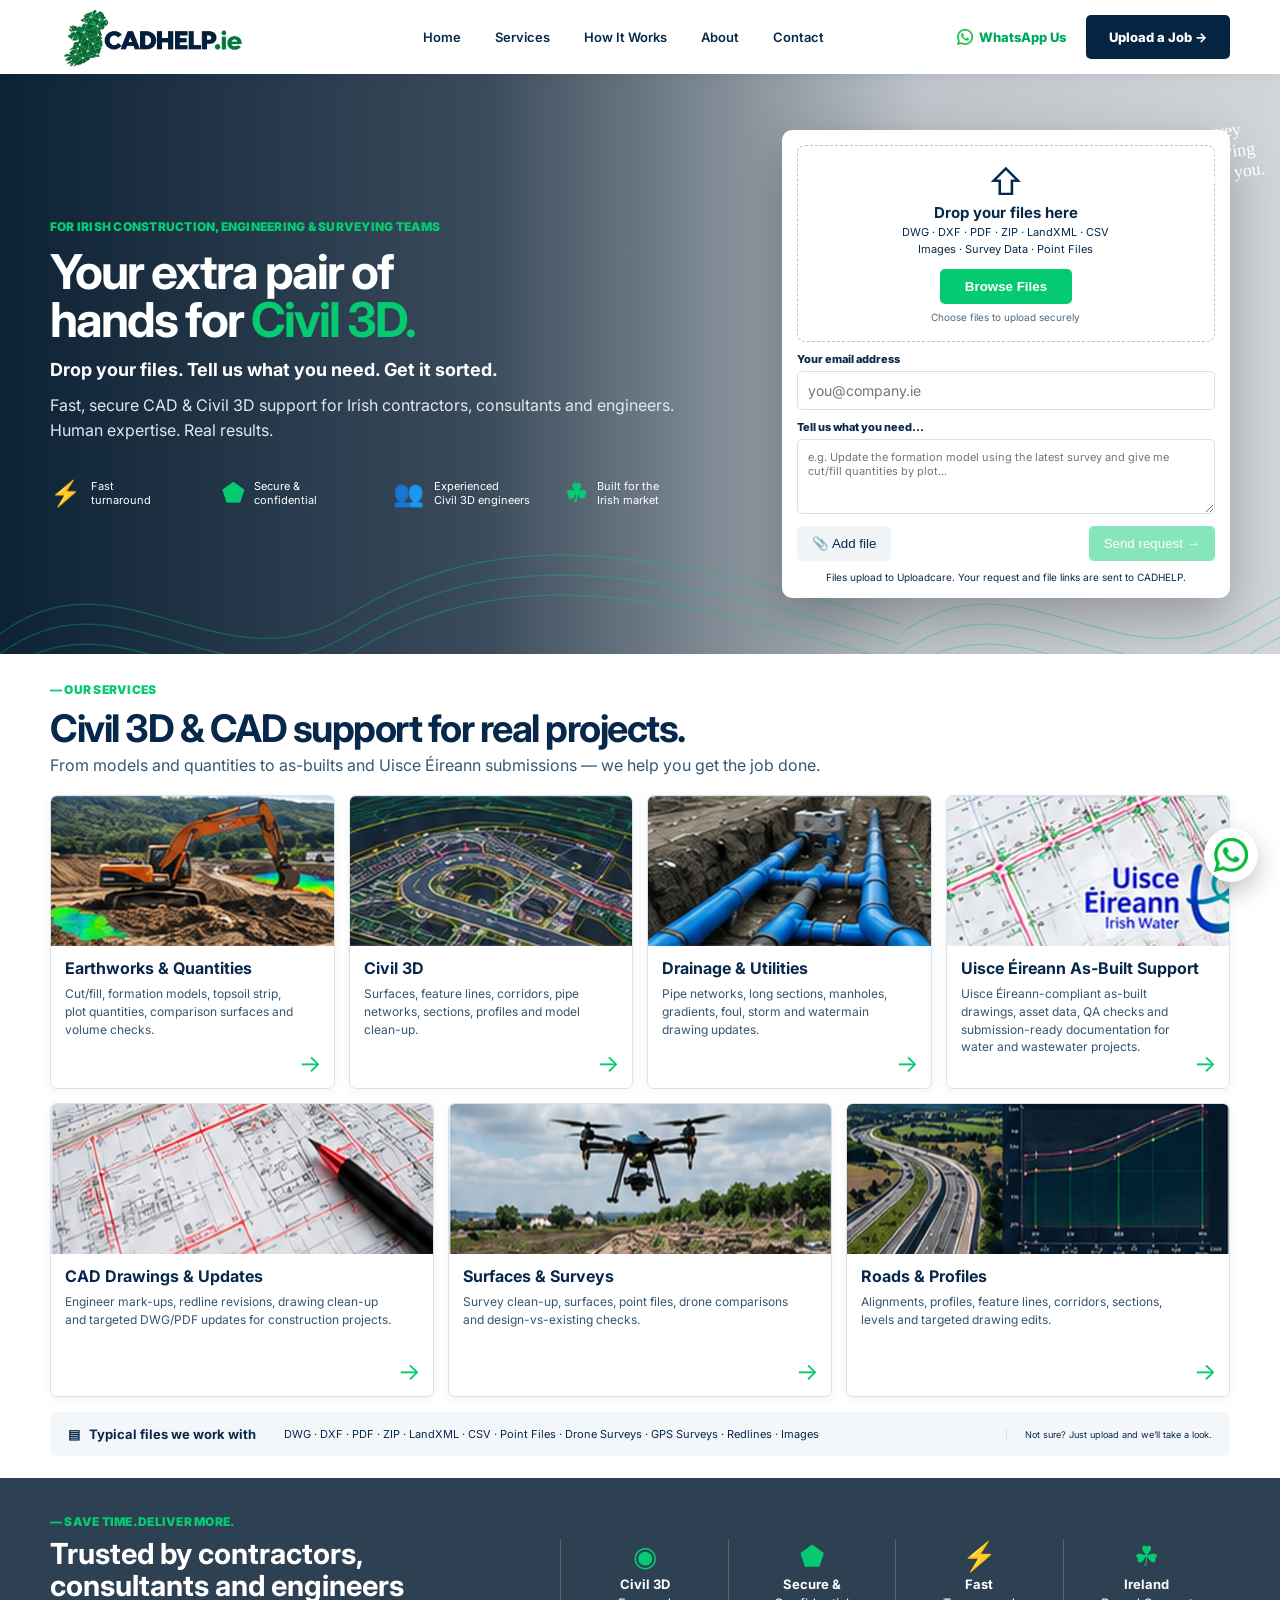
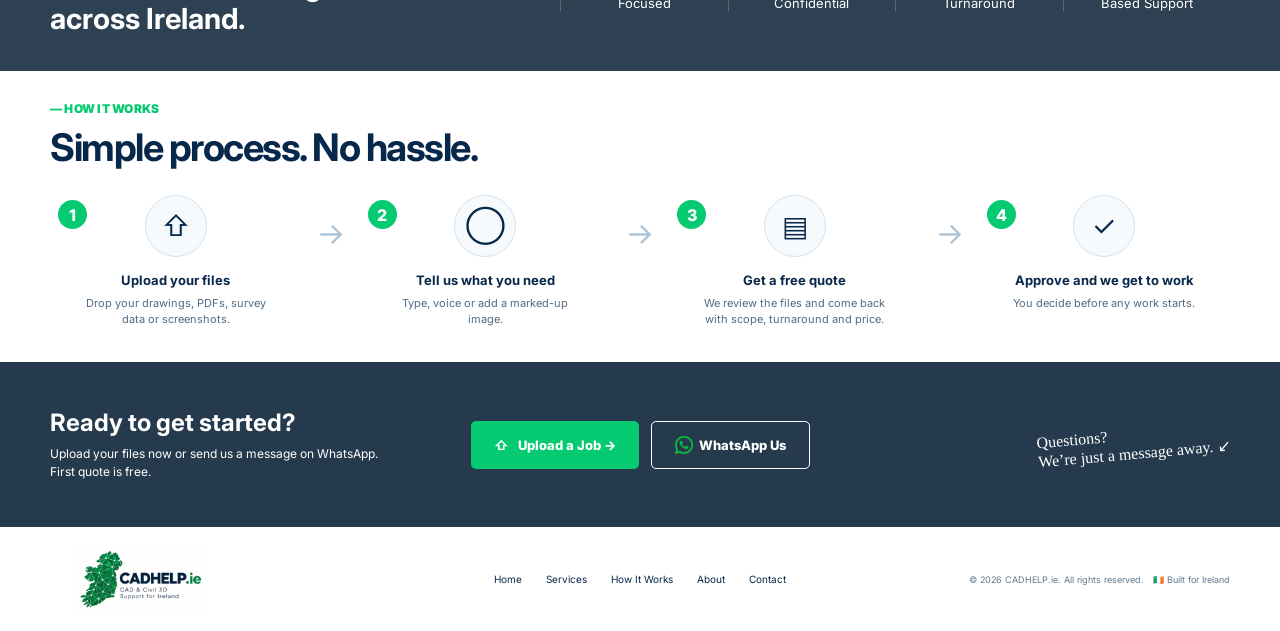
<file: index.html>
<!doctype html>
<html lang="en">
<head>
  <meta charset="utf-8" />
  <meta name="viewport" content="width=device-width,initial-scale=1" />
  <meta name="theme-color" content="#08284b" />
  <meta name="description" content="CADHELP.ie — Civil 3D and CAD support for Irish construction, engineering and surveying teams." />
  <title>CADHELP.ie — CAD & Civil 3D Support for Ireland</title>
  <link rel="preconnect" href="https://fonts.googleapis.com">
  <link rel="preconnect" href="https://fonts.gstatic.com" crossorigin>
  <link href="https://fonts.googleapis.com/css2?family=Inter:wght@400;500;600;700;800;900&display=swap" rel="stylesheet">
  <link rel="stylesheet" href="css/style.css?v=mobile-v3" />
</head>
<body>
<header class="site-header">
  <div class="shell header-inner">
    <a class="brand" href="#top" aria-label="CADHELP.ie home">
      <picture><source media="(max-width: 620px)" srcset="assets/cadhelp-logo-mobile.webp"><img class="brand-logo" src="assets/cadhelp-logo-compact.png" alt="CADHELP.ie" width="220" height="62" decoding="async"></picture>
    </a>
    <button class="menu-btn" id="menuBtn" type="button" aria-label="Open menu" aria-controls="nav" aria-expanded="false"><span aria-hidden="true">☰</span></button>
    <nav class="nav" id="nav">
      <a href="#top">Home</a><a href="#services">Services</a><a href="#how">How It Works</a><a href="#about">About</a><a href="#contact">Contact</a>
    </nav>
    <div class="header-actions">
      <a class="wa-link" href="https://wa.me/353838359614" target="_blank" rel="noopener"><img class="wa-icon" src="assets/whatsapp-icon.png" alt="" width="16" height="16"> WhatsApp Us</a>
      <a class="btn btn-dark" href="#upload">Upload a Job →</a>
    </div>
  </div>
</header>

<main id="top">
  <section class="hero">
    <div class="hero-overlay"></div>
    <div class="hero-contours"></div>
    <div class="shell hero-grid">
      <div class="hero-copy">
        <div class="kicker">FOR IRISH CONSTRUCTION, ENGINEERING & SURVEYING TEAMS</div>
        <h1>Your extra pair of<br>hands for <span>Civil 3D.</span></h1>
        <h2>Drop your files. Tell us what you need. Get it sorted.</h2>
        <p>Fast, secure CAD & Civil 3D support for Irish contractors, consultants and engineers. Human expertise. Real results.</p>
        <div class="hero-benefits">
          <div><b>⚡</b><span>Fast<br>turnaround</span></div>
          <div><b>⬟</b><span>Secure &<br>confidential</span></div>
          <div><b>👥</b><span>Experienced<br>Civil 3D engineers</span></div>
          <div><b>☘</b><span>Built for the<br>Irish market</span></div>
        </div>
      </div>

      <div class="upload-card" id="upload">
        <div class="drop-zone" id="dropZone">
          <input id="fileInput" type="file" multiple hidden>
          <div class="upload-icon">⇧</div>
          <strong>Drop your files here</strong>
          <span>DWG · DXF · PDF · ZIP · LandXML · CSV</span>
          <span>Images · Survey Data · Point Files</span>
          <button class="browse-btn" id="browseBtn" type="button">Browse Files</button>
          <small>Choose files to upload securely</small>
        </div>
        <div id="uploadStatus" class="upload-status" role="status" aria-live="polite"></div>
        <label class="field-label" for="clientEmail">Your email address</label>
        <input id="clientEmail" class="client-email" type="email" autocomplete="email" placeholder="you@company.ie" required>
        <label class="field-label" for="requestText">Tell us what you need...</label>
        <textarea id="requestText" placeholder="e.g. Update the formation model using the latest survey and give me cut/fill quantities by plot..."></textarea>
        <div class="upload-tools">
          <button type="button" id="addFileBtn">📎 Add file</button>
          <button type="button" class="send-btn" id="sendRequestBtn" disabled>Send request →</button>
        </div>
        <div class="privacy">Files upload to Uploadcare. Your request and file links are sent to CADHELP.</div>
      </div>
    </div>
    <div class="hero-note">From survey<br>to final drawing<br>— we’ve got you.</div>
  </section>

  <section class="services shell" id="services">
    <div class="section-kicker">— OUR SERVICES</div>
    <h2>Civil 3D & CAD support for real projects.</h2>
    <p class="section-lead">From models and quantities to as-builts and Uisce Éireann submissions — we help you get the job done.</p>

    <div class="service-grid">
      <article class="service-card"><img src="assets/earthworks.webp" alt="Earthworks and quantities" loading="lazy"><div class="card-copy"><h3>Earthworks & Quantities</h3><p>Cut/fill, formation models, topsoil strip, plot quantities, comparison surfaces and volume checks.</p><a href="#contact" aria-label="Ask about Earthworks and Quantities">→</a></div></article>
      <article class="service-card"><img src="assets/civil3d.webp" alt="Civil 3D model" loading="lazy"><div class="card-copy"><h3>Civil 3D</h3><p>Surfaces, feature lines, corridors, pipe networks, sections, profiles and model clean-up.</p><a href="#contact" aria-label="Ask about Civil 3D">→</a></div></article>
      <article class="service-card"><img src="assets/drainage.webp" alt="Drainage utilities" loading="lazy"><div class="card-copy"><h3>Drainage & Utilities</h3><p>Pipe networks, long sections, manholes, gradients, foul, storm and watermain drawing updates.</p><a href="#contact" aria-label="Ask about Drainage and Utilities">→</a></div></article>
      <article class="service-card"><img src="assets/uisce.webp" alt="Uisce Eireann as-built support" loading="lazy"><div class="card-copy"><h3>Uisce Éireann As-Built Support</h3><p>Uisce Éireann-compliant as-built drawings, asset data, QA checks and submission-ready documentation for water and wastewater projects.</p><a href="#contact" aria-label="Ask about Uisce Éireann as-built support">→</a></div></article>
      <article class="service-card wide"><img src="assets/asbuilt.webp" alt="CAD drawings and updates" loading="lazy"><div class="card-copy"><h3>CAD Drawings &amp; Updates</h3><p>Engineer mark-ups, redline revisions, drawing clean-up and targeted DWG/PDF updates for construction projects.</p><a href="#contact" aria-label="Ask about CAD drawings and updates">→</a></div></article>
      <article class="service-card wide"><img src="assets/surveys.webp" alt="Survey and drone" loading="lazy"><div class="card-copy"><h3>Surfaces & Surveys</h3><p>Survey clean-up, surfaces, point files, drone comparisons and design-vs-existing checks.</p><a href="#contact" aria-label="Ask about Surfaces and Surveys">→</a></div></article>
      <article class="service-card wide"><img src="assets/roads.webp" alt="Roads and profiles" loading="lazy"><div class="card-copy"><h3>Roads & Profiles</h3><p>Alignments, profiles, feature lines, corridors, sections, levels and targeted drawing edits.</p><a href="#contact" aria-label="Ask about Roads and Profiles">→</a></div></article>
    </div>

    <div class="files-strip"><b>▤ &nbsp; Typical files we work with</b><span>DWG · DXF · PDF · ZIP · LandXML · CSV · Point Files · Drone Surveys · GPS Surveys · Redlines · Images</span><small>Not sure? Just upload and we’ll take a look.</small></div>
  </section>

  <section class="trust" id="about">
    <div class="trust-shade"></div>
    <div class="shell trust-inner">
      <div class="trust-copy"><div class="section-kicker light">— SAVE TIME. DELIVER MORE.</div><h2>Trusted by contractors,<br>consultants and engineers<br>across Ireland.</h2></div>
      <div class="trust-points"><div><i>◉</i><b>Civil 3D</b><span>Focused</span></div><div><i>⬟</i><b>Secure &</b><span>Confidential</span></div><div><i>⚡</i><b>Fast</b><span>Turnaround</span></div><div><i>☘</i><b>Ireland</b><span>Based Support</span></div></div>
    </div>
  </section>

  <section class="how shell" id="how">
    <div class="section-kicker">— HOW IT WORKS</div>
    <h2>Simple process. No hassle.</h2>
    <div class="steps">
      <div class="step"><span class="number">1</span><div class="round">⇧</div><b>Upload your files</b><p>Drop your drawings, PDFs, survey data or screenshots.</p></div><div class="arrow">→</div>
      <div class="step"><span class="number">2</span><div class="round">◯</div><b>Tell us what you need</b><p>Type, voice or add a marked-up image.</p></div><div class="arrow">→</div>
      <div class="step"><span class="number">3</span><div class="round">▤</div><b>Get a free quote</b><p>We review the files and come back with scope, turnaround and price.</p></div><div class="arrow">→</div>
      <div class="step"><span class="number">4</span><div class="round">✓</div><b>Approve and we get to work</b><p>You decide before any work starts.</p></div>
    </div>
  </section>

  <section class="cta" id="contact">
    <div class="cta-shade"></div>
    <div class="shell cta-inner"><div><h2>Ready to get started?</h2><p>Upload your files now or send us a message on WhatsApp.<br>First quote is free.</p></div><div class="cta-actions"><a class="btn btn-green" href="#upload">⇧ &nbsp; Upload a Job →</a><a class="btn btn-outline" href="https://wa.me/353838359614" target="_blank" rel="noopener"><img class="wa-icon" src="assets/whatsapp-icon.png" alt="" width="18" height="18"> &nbsp; WhatsApp Us</a></div><div class="cta-note">Questions?<br>We’re just a message away. ↙</div></div>
  </section>
</main>

<footer class="footer">
  <div class="shell footer-inner"><a class="brand" href="#top" aria-label="CADHELP.ie home"><picture><source media="(max-width: 620px)" srcset="assets/cadhelp-footer-mobile.webp"><img class="brand-logo footer-logo" src="assets/cadhelp-logo.jpeg" alt="CADHELP.ie — CAD and Civil 3D Support for Ireland" width="210" height="66" loading="lazy" decoding="async"></picture></a><nav><a href="#top">Home</a><a href="#services">Services</a><a href="#how">How It Works</a><a href="#about">About</a><a href="#contact">Contact</a></nav><div class="copyright">© 2026 CADHELP.ie. All rights reserved. &nbsp; 🇮🇪 Built for Ireland</div></div>
</footer>
<a class="floating-wa" href="https://wa.me/353838359614" target="_blank" rel="noopener" aria-label="WhatsApp"><img src="assets/whatsapp-icon.png" alt="WhatsApp"></a>
<script type="module" src="js/main.js"></script>
</body>
</html>
</file>
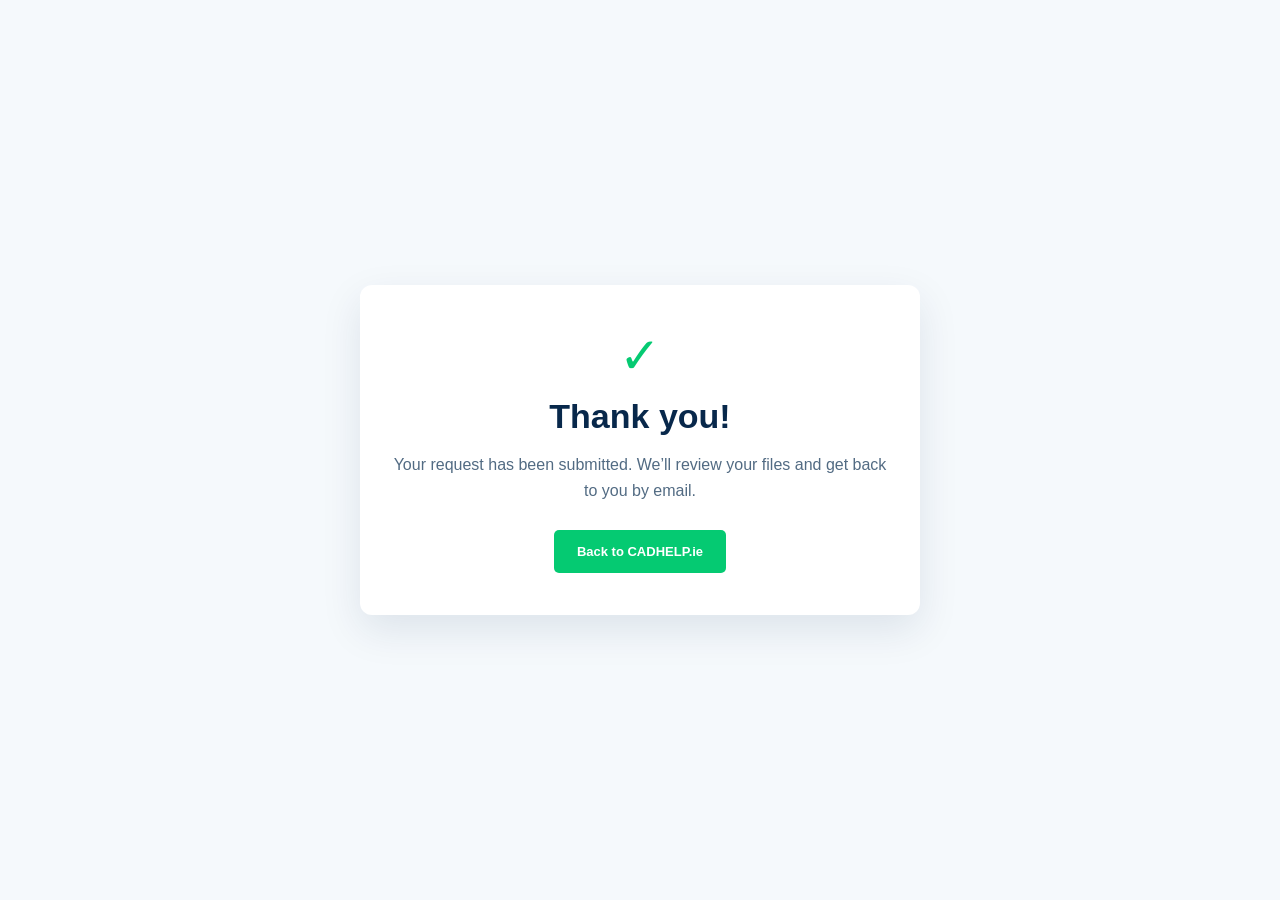
<file: thanks.html>
<!doctype html>
<html lang="en">
<head>
  <meta charset="utf-8">
  <meta name="viewport" content="width=device-width, initial-scale=1">
  <title>Thank you — CADHELP.ie</title>
  <meta name="robots" content="noindex">
  <link rel="stylesheet" href="css/style.css">
  <style>
    .thanks-page{min-height:100vh;display:grid;place-items:center;padding:24px;background:#f5f9fc}
    .thanks-box{width:min(100%,560px);padding:42px 30px;text-align:center;border-radius:12px;background:#fff;box-shadow:0 15px 40px rgba(8,40,75,.1)}
    .thanks-icon{font-size:50px;color:#05ca72}.thanks-box h1{font-size:34px;margin:12px 0}.thanks-box p{line-height:1.6;color:#526b83;margin-bottom:26px}
  </style>
</head>
<body>
  <main class="thanks-page">
    <div class="thanks-box">
      <div class="thanks-icon" aria-hidden="true">✓</div>
      <h1>Thank you!</h1>
      <p>Your request has been submitted. We’ll review your files and get back to you by email.</p>
      <a class="btn btn-green" href="/">Back to CADHELP.ie</a>
    </div>
  </main>
</body>
</html>
</file>
<file: css/style.css>
:root{--navy:#08284b;--navy2:#041c34;--green:#05ca72;--green2:#00b965;--ink:#08284b;--muted:#526b83;--line:#d9e3ec;--soft:#f5f9fc;--white:#fff}*{box-sizing:border-box}html{scroll-behavior:smooth}body{margin:0;font-family:Inter,Arial,sans-serif;color:var(--ink);background:#fff}.shell{width:min(1180px,calc(100% - 48px));margin:auto}a{text-decoration:none;color:inherit}.site-header{height:74px;display:flex;align-items:center;background:#fff;position:sticky;top:0;z-index:50;box-shadow:0 1px 10px rgba(8,40,75,.08)}.header-inner{display:grid;grid-template-columns:240px 1fr auto;align-items:center;gap:24px}.brand{display:inline-flex;flex-direction:column}.brand-main{font-size:28px;font-weight:900;letter-spacing:-1.4px;line-height:1}.brand-main span{color:var(--green)}.brand-sub{font-size:10px;margin-top:4px}.nav{display:flex;justify-content:center;gap:34px;font-size:13px;font-weight:600}.nav a:hover{color:var(--green)}.header-actions{display:flex;align-items:center;gap:20px}.wa-link{color:#00a85c;font-size:13px;font-weight:800;display:inline-flex;align-items:center;gap:6px}.wa-icon{display:inline-block;vertical-align:middle;object-fit:contain}.btn{display:inline-flex;align-items:center;justify-content:center;border-radius:5px;padding:14px 23px;font-weight:800;font-size:13px}.btn-dark{background:#052442;color:#fff}.btn-green{background:var(--green);color:#fff}.btn-outline{border:1px solid #fff;color:#fff}.menu-btn{display:none;border:0;background:none;font-size:24px}.hero{min-height:510px;position:relative;overflow:hidden;background-image:url('https://images.unsplash.com/photo-1722827908823-823af0bd191f?auto=format&fit=crop&w=2400&q=92');background-size:cover;background-position:center 42%}.hero-overlay{position:absolute;inset:0;background:linear-gradient(90deg,rgba(3,25,45,.96) 0%,rgba(3,25,45,.78) 38%,rgba(3,25,45,.26) 72%,rgba(3,25,45,.18) 100%)}.hero-contours{position:absolute;left:0;right:0;bottom:-40px;height:180px;opacity:.4;background-image:url("data:image/svg+xml,%3Csvg xmlns='http://www.w3.org/2000/svg' width='900' height='180' viewBox='0 0 900 180'%3E%3Cg fill='none' stroke='%2305ca72' stroke-width='1.3' opacity='.8'%3E%3Cpath d='M0 120C120 30 220 180 350 100S620 20 900 110'/%3E%3Cpath d='M0 140C120 50 220 200 350 120S620 40 900 130'/%3E%3Cpath d='M0 160C120 70 220 220 350 140S620 60 900 150'/%3E%3C/g%3E%3C/svg%3E");background-repeat:repeat-x}.hero-grid{position:relative;z-index:2;display:grid;grid-template-columns:1.08fr .72fr;gap:60px;align-items:center;padding:56px 0}.kicker,.section-kicker{font-size:12px;letter-spacing:.02em;color:var(--green);font-weight:900}.hero h1{font-size:48px;line-height:1.02;margin:14px 0 14px;color:#fff;letter-spacing:-2px}.hero h1 span{color:var(--green)}.hero h2{font-size:18px;color:#fff;margin:0 0 13px}.hero p{font-size:16px;line-height:1.55;color:#e0e8ef;max-width:650px;margin:0}.hero-benefits{display:grid;grid-template-columns:repeat(4,1fr);gap:15px;margin-top:34px;color:#fff}.hero-benefits div{display:flex;align-items:center;gap:10px;font-size:11px;line-height:1.3}.hero-benefits b{color:var(--green);font-size:25px}.upload-card{background:#fff;border-radius:10px;padding:15px;box-shadow:0 20px 50px rgba(0,0,0,.26)}.drop-zone{border:1.5px dashed #afc7da;border-radius:8px;display:flex;flex-direction:column;align-items:center;padding:18px;text-align:center;gap:3px}.upload-icon{font-size:36px;line-height:1}.drop-zone strong{font-size:15px}.drop-zone span{font-size:11px}.browse-btn{margin:10px 0 4px;background:var(--green);color:#fff;border:0;border-radius:5px;padding:10px 25px;font-weight:800;cursor:pointer}.drop-zone small{font-size:10px;color:#4f697d}.field-label{font-size:11px;font-weight:800;display:block;margin:10px 0 5px}.upload-card textarea{width:100%;min-height:75px;border:1px solid #d5e0e9;border-radius:5px;padding:10px;font:inherit;font-size:11px;resize:vertical;outline:none}.upload-tools{display:flex;gap:8px;margin-top:8px}.upload-tools button{border:0;background:#f1f5f8;border-radius:5px;padding:10px 15px;color:var(--ink);cursor:pointer}.upload-tools .send-btn{margin-left:auto;background:var(--green);color:#fff}.privacy{text-align:center;font-size:10px;margin-top:10px}.hero-note{position:absolute;z-index:3;right:17px;top:50px;color:#fff;font-family:cursive;font-size:18px;transform:rotate(-7deg);text-align:center}.services{padding:28px 0 22px}.services h2,.how h2{font-size:38px;letter-spacing:-1.5px;margin:8px 0 4px}.section-lead{margin:0 0 20px;color:#365873;font-size:16px}.service-grid{display:grid;grid-template-columns:repeat(12,1fr);gap:14px}.service-card{grid-column:span 3;border:1px solid var(--line);border-radius:7px;overflow:hidden;background:#fff;box-shadow:0 3px 12px rgba(8,40,75,.05)}.service-card.wide{grid-column:span 4}.service-card img{width:100%;height:150px;object-fit:cover;display:block}.card-copy{position:relative;padding:12px 14px 16px;min-height:142px}.card-copy h3{font-size:16px;margin:0 0 7px}.card-copy p{font-size:12px;line-height:1.48;color:#38556f;margin:0;padding-right:24px}.card-copy a{position:absolute;right:13px;bottom:10px;color:var(--green);font-size:24px}.files-strip{display:grid;grid-template-columns:auto 1fr auto;gap:28px;align-items:center;background:#f3f7fa;margin-top:15px;padding:14px 18px;border-radius:6px;font-size:11px}.files-strip b{font-size:13px}.files-strip small{border-left:1px solid #d8e4ec;padding-left:18px}.trust{position:relative;background-image:url('https://images.unsplash.com/photo-1500530855697-b586d89ba3ee?auto=format&fit=crop&w=2200&q=90');background-size:cover;background-position:center}.trust-shade{position:absolute;inset:0;background:rgba(3,27,48,.83)}.trust-inner{position:relative;z-index:2;color:#fff;display:grid;grid-template-columns:1.1fr 1.6fr;gap:50px;align-items:center;padding:36px 0}.section-kicker.light{color:var(--green)}.trust-copy h2{font-size:29px;line-height:1.12;margin:9px 0 0}.trust-points{display:grid;grid-template-columns:repeat(4,1fr)}.trust-points div{text-align:center;border-left:1px solid rgba(255,255,255,.2);display:flex;flex-direction:column;gap:3px}.trust-points i{font-style:normal;color:var(--green);font-size:28px}.trust-points b,.trust-points span{font-size:13px}.how{padding:30px 0 34px}.steps{display:grid;grid-template-columns:1fr auto 1fr auto 1fr auto 1fr;align-items:start;gap:15px;margin-top:25px}.step{text-align:center;position:relative}.number{position:absolute;left:8px;top:5px;width:29px;height:29px;border-radius:50%;background:var(--green);color:#fff;font-weight:800;display:grid;place-items:center}.round{width:62px;height:62px;border-radius:50%;border:1px solid #d5e2ec;background:#f7fafc;display:grid;place-items:center;margin:0 auto 12px;font-size:28px}.step b{font-size:13px}.step p{font-size:11px;line-height:1.45;color:#526b83;margin:7px auto 0;max-width:190px}.arrow{font-size:30px;color:#aac2d5;margin-top:20px}.cta{position:relative;background-image:url('https://images.unsplash.com/photo-1497366754035-f200968a6e72?auto=format&fit=crop&w=2200&q=90');background-size:cover;background-position:center}.cta-shade{position:absolute;inset:0;background:rgba(2,26,47,.86)}.cta-inner{position:relative;z-index:2;min-height:165px;color:#fff;display:grid;grid-template-columns:1fr auto 1fr;gap:32px;align-items:center}.cta h2{font-size:24px;margin:0 0 8px}.cta p{font-size:12px;line-height:1.5;margin:0}.cta-actions{display:flex;gap:12px}.cta-note{justify-self:end;font-family:cursive;transform:rotate(-5deg);font-size:16px}.footer{background:#fff;padding:19px 0}.footer-inner{display:grid;grid-template-columns:260px 1fr auto;align-items:center;gap:20px}.footer nav{display:flex;justify-content:center;gap:24px;font-size:10px}.copyright{font-size:9px;color:#60798f}.floating-wa{position:fixed;right:22px;bottom:18px;width:54px;height:54px;border-radius:50%;display:grid;place-items:center;background:#fff;color:#fff;font-size:24px;z-index:60;box-shadow:0 10px 26px rgba(0,0,0,.24)}.floating-wa img{width:34px;height:34px;object-fit:contain}.dragover{background:#f0fff7!important;border-color:var(--green)!important}
@media(max-width:980px){.site-header{height:68px}.header-inner{grid-template-columns:1fr auto}.header-inner>.brand{align-items:flex-start}.nav,.header-actions{display:none}.menu-btn{display:grid;place-items:center;width:46px;height:46px;border-radius:7px;color:var(--navy);cursor:pointer}.menu-btn:focus-visible{outline:3px solid rgba(5,202,114,.35)}.nav.open{display:flex;position:absolute;top:68px;left:0;right:0;background:#fff;padding:10px 24px 18px;flex-direction:column;gap:0;box-shadow:0 14px 24px rgba(8,40,75,.14);border-top:1px solid var(--line)}.nav.open a{display:flex;align-items:center;min-height:48px;border-bottom:1px solid #edf2f6;font-size:15px}.nav.open a:last-child{border-bottom:0}.hero-grid{grid-template-columns:1fr;gap:32px;padding:44px 0}.hero-copy{max-width:720px}.upload-card{width:min(100%,620px);justify-self:center}.hero-note{display:none}.hero{background-position:center}.hero-benefits{grid-template-columns:repeat(4,1fr)}.service-card,.service-card.wide{grid-column:span 6}.files-strip{grid-template-columns:1fr;gap:8px}.files-strip small{border:0;padding:0}.trust-inner{grid-template-columns:1fr}.steps{grid-template-columns:1fr 1fr}.arrow{display:none}.cta-inner{grid-template-columns:1fr;padding:28px 0}.cta-note{justify-self:start}.footer-inner{grid-template-columns:1fr;text-align:center}.footer nav{flex-wrap:wrap}.footer .brand{align-items:center}}
@media(max-width:620px){body{overflow-x:hidden}.shell{width:calc(100% - 32px)}.site-header{height:64px}.brand-main{font-size:25px}.brand-sub{font-size:9px}.nav.open{top:64px;padding-inline:16px}.hero{min-height:0;background-position:61% center}.hero-overlay{background:linear-gradient(180deg,rgba(3,25,45,.95) 0%,rgba(3,25,45,.88) 48%,rgba(3,25,45,.72) 100%)}.hero-grid{gap:26px;padding:32px 0 38px}.kicker,.section-kicker{font-size:11px;line-height:1.4}.hero h1{font-size:clamp(36px,11vw,46px);line-height:1.03;letter-spacing:-1.6px;margin:10px 0 12px}.hero h1 br{display:none}.hero h2{font-size:17px;line-height:1.35;margin-bottom:10px}.hero p{font-size:15px;line-height:1.55}.hero-benefits{grid-template-columns:1fr 1fr;gap:14px 10px;margin-top:24px}.hero-benefits div{font-size:12px}.hero-benefits b{width:30px;font-size:23px;text-align:center}.upload-card{padding:12px;border-radius:9px;box-shadow:0 14px 32px rgba(0,0,0,.25)}.drop-zone{padding:16px 12px;gap:4px}.upload-icon{font-size:32px}.drop-zone strong{font-size:16px}.drop-zone span{font-size:10px}.browse-btn{min-height:44px;width:min(100%,220px);font-size:14px}.field-label{font-size:13px;margin-top:12px}.upload-card textarea{min-height:94px;font-size:16px;line-height:1.4}.upload-tools button{min-height:44px;padding:10px 12px;font-size:13px}.privacy{font-size:11px;line-height:1.4}.services{padding:38px 0 28px}.services h2,.how h2{font-size:30px;line-height:1.1;letter-spacing:-1px}.section-lead{font-size:15px;line-height:1.55}.service-grid{gap:16px}.service-card,.service-card.wide{grid-column:span 12}.service-card img{height:clamp(180px,55vw,230px)}.card-copy{min-height:0;padding:16px 16px 20px}.card-copy h3{font-size:18px}.card-copy p{font-size:14px;line-height:1.55;padding-right:30px}.card-copy a{display:grid;place-items:center;width:44px;height:44px;right:4px;bottom:2px}.files-strip{padding:16px;font-size:12px;line-height:1.5}.files-strip b{font-size:14px}.trust-inner{gap:26px;padding:36px 0}.trust-copy h2{font-size:27px}.trust-points{grid-template-columns:1fr 1fr;gap:0}.trust-points div{min-height:112px;justify-content:center;border-left:1px solid rgba(255,255,255,.2);border-bottom:1px solid rgba(255,255,255,.2)}.trust-points div:nth-child(odd){border-left:0}.trust-points div:nth-last-child(-n+2){border-bottom:0}.how{padding:38px 0}.steps{grid-template-columns:1fr;gap:12px;margin-top:20px}.step{display:grid;grid-template-columns:52px 1fr;grid-template-rows:auto auto;text-align:left;gap:3px 14px;padding:15px 14px;border:1px solid var(--line);border-radius:8px;background:#fff}.number{left:-7px;top:-7px;width:26px;height:26px;font-size:13px}.round{grid-row:1/3;width:52px;height:52px;margin:0;font-size:23px}.step b{font-size:15px;align-self:end}.step p{font-size:13px;line-height:1.45;max-width:none;margin:0;align-self:start}.cta{background-position:center}.cta-inner{gap:22px;padding:34px 0}.cta h2{font-size:27px}.cta p{font-size:14px}.cta p br{display:none}.cta-actions{flex-direction:column;gap:10px}.cta-actions .btn{min-height:48px;width:100%;font-size:14px}.cta-note{display:none}.footer{padding:28px 0 88px}.footer-inner{gap:24px}.footer nav{gap:8px 18px;font-size:12px;line-height:2}.copyright{font-size:10px;line-height:1.6}.floating-wa{right:16px;bottom:max(16px,env(safe-area-inset-bottom));width:58px;height:58px}.btn{-webkit-tap-highlight-color:transparent}}
@media(max-width:380px){.shell{width:calc(100% - 24px)}.hero h1{font-size:34px}.hero-benefits{grid-template-columns:1fr}.hero-benefits span br{display:none}.upload-tools button{padding-inline:9px}.trust-copy h2{font-size:24px}}
@media(prefers-reduced-motion:reduce){html{scroll-behavior:auto}}

/* Company logo */
.brand{align-items:center}
.brand-logo{display:block;width:220px;height:62px;object-fit:contain;object-position:left center}
.footer-logo{width:210px;height:66px}
@media(max-width:620px){.brand-logo{width:190px;height:54px}.footer-logo{width:min(230px,80vw);height:auto}}

/* Phone-only performance tuning. Desktop rules above remain unchanged. */
@media(max-width:620px){
  html{scroll-behavior:auto}
  body{-webkit-overflow-scrolling:touch}
  .hero{background-image:url('https://images.unsplash.com/photo-1722827908823-823af0bd191f?auto=format&fit=crop&w=900&q=72')}
  .trust{background-image:url('https://images.unsplash.com/photo-1500530855697-b586d89ba3ee?auto=format&fit=crop&w=900&q=70')}
  .cta{background-image:url('https://images.unsplash.com/photo-1497366754035-f200968a6e72?auto=format&fit=crop&w=900&q=70')}
  .services,.trust,.how,.cta,.footer{content-visibility:auto;contain-intrinsic-size:auto 700px}
  .service-card img{content-visibility:auto}
  .menu-btn,.browse-btn,.upload-tools button,.btn,.floating-wa,.nav a{touch-action:manipulation}
  .floating-wa{transform:translateZ(0)}
}

/* Mobile layout refinement based on real iPhone viewport. */
@media(max-width:620px){
  .hero-grid{gap:20px;padding:26px 0 30px}
  .hero h1{font-size:clamp(35px,10.1vw,40px);line-height:1.04;letter-spacing:-1.25px;margin:9px 0 11px}
  .hero h2{font-size:16px;line-height:1.32;margin-bottom:9px}
  .hero p{font-size:14px;line-height:1.48}
  .hero-benefits{gap:10px 8px;margin-top:19px}
  .hero-benefits div{gap:7px;font-size:11px;line-height:1.25}
  .hero-benefits b{width:27px;font-size:21px}
  .upload-card{padding:10px}
  .drop-zone{padding:13px 10px}
  .upload-icon{font-size:29px}
  .drop-zone strong{font-size:15px}
  .browse-btn{margin:7px 0 3px;min-height:42px}
  .field-label{margin-top:9px}
  .upload-card textarea{min-height:82px}
  .privacy{margin-top:7px}
  .floating-wa{display:none}
}

@media(max-width:380px){
  .hero h1{font-size:34px}
  .hero-benefits{grid-template-columns:1fr 1fr}
}

/* V3: clearly more compact first screen on phones only. */
@media(max-width:620px){
  .shell{width:calc(100% - 28px)}
  .hero-grid{gap:16px;padding:20px 0 24px}
  .kicker{font-size:9.5px;line-height:1.35;letter-spacing:.015em}
  .hero h1{font-size:clamp(31px,8.7vw,34px);line-height:1.02;letter-spacing:-1px;margin:8px 0 9px}
  .hero h1 span{white-space:nowrap}
  .hero h2{font-size:14px;line-height:1.3;margin-bottom:7px}
  .hero p{font-size:12.5px;line-height:1.45}
  .hero-benefits{gap:8px 6px;margin-top:15px}
  .hero-benefits div{gap:5px;font-size:10px;line-height:1.2}
  .hero-benefits b{width:23px;font-size:18px}
  .upload-card{padding:8px;border-radius:8px;box-shadow:0 10px 24px rgba(0,0,0,.2)}
  .drop-zone{padding:10px 8px;gap:2px}
  .upload-icon{font-size:26px}
  .drop-zone strong{font-size:14px}
  .drop-zone span{font-size:9px}
  .browse-btn{margin:6px 0 2px;min-height:38px;padding:8px 20px;font-size:13px}
  .drop-zone small{font-size:9px}
  .field-label{font-size:11px;margin:7px 0 4px}
  .upload-card textarea{min-height:70px;font-size:16px}
  .upload-tools{margin-top:6px}
  .upload-tools button{min-height:39px;padding:8px 10px;font-size:12px}
  .privacy{font-size:9px;margin-top:5px}
}

@media(max-width:380px){
  .hero h1{font-size:30px}
}

/* Upload request controls */
.upload-status{font-size:11px;line-height:1.4;color:var(--ink);margin-top:8px;overflow-wrap:anywhere}
.client-email{width:100%;border:1px solid #d5e0e9;border-radius:5px;padding:10px;font:inherit;font-size:14px}
.upload-tools .send-btn:disabled{opacity:.48;cursor:not-allowed}
@media(max-width:620px){.client-email{font-size:16px;min-height:44px}.upload-status{font-size:12px}}
</file>
